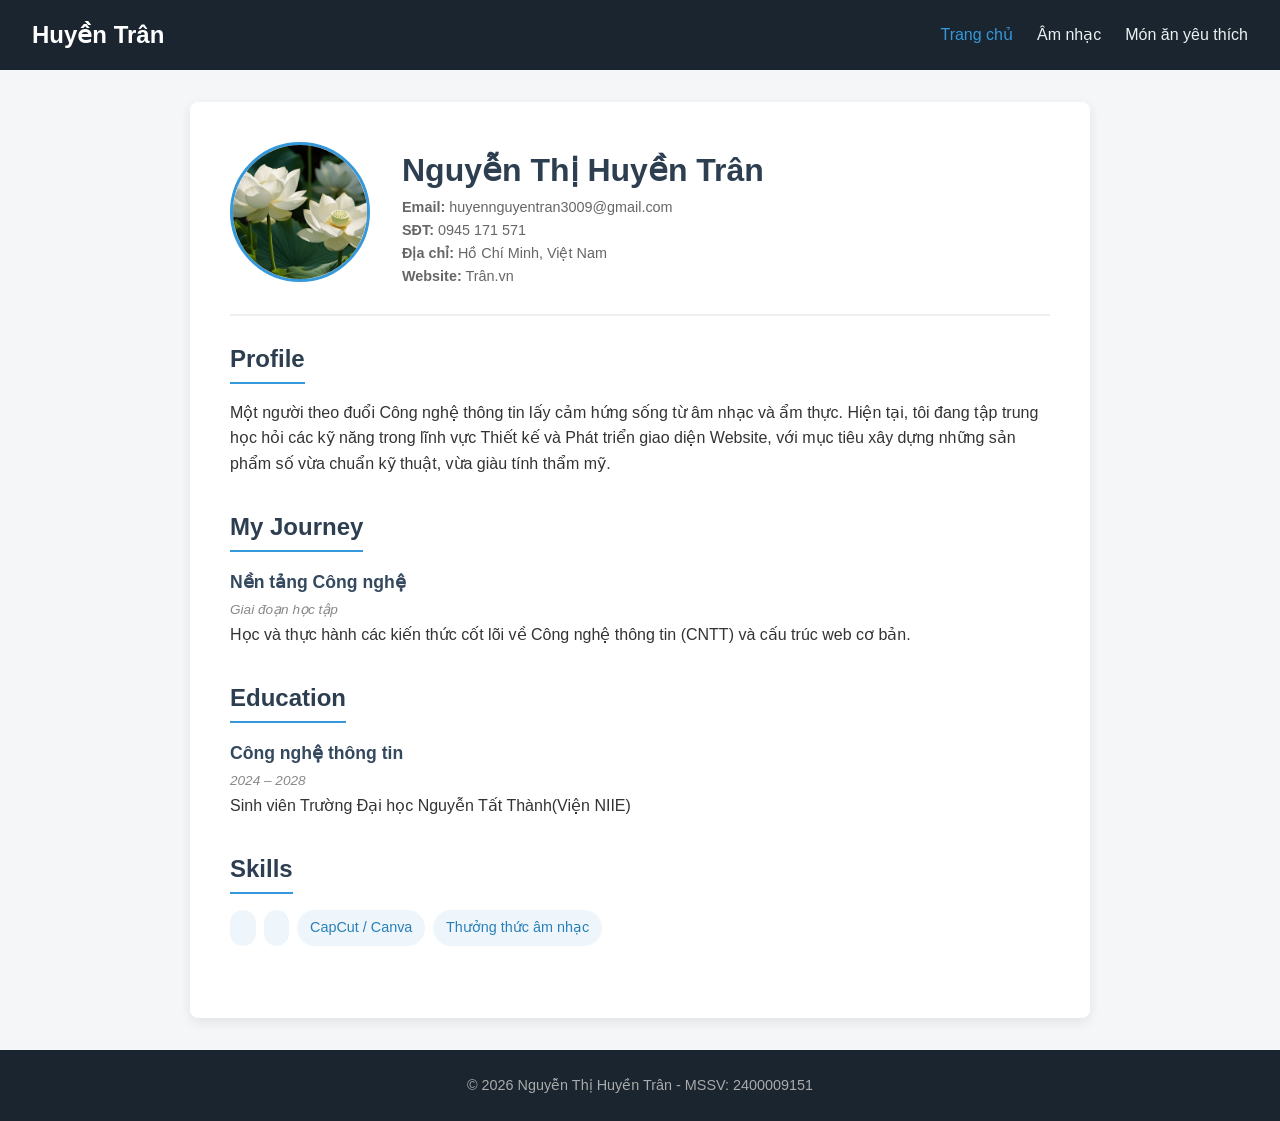
<file: index.html>
<!DOCTYPE html>
<html lang="vi">
  <head>
    <meta charset="UTF-8" />
    <meta name="viewport" content="width=device-width, initial-scale=1.0" />
    <title>Portfolio - Nguyễn Thị Huyền Trân</title>
    <link rel="stylesheet" href="style.css" />
  </head>
  <body>

    <header class="navbar">
      <div class="logo">Huyền Trân</div>
      <nav>
        <ul class="nav-links">
          <li><a href="index.html" class="active">Trang chủ</a></li>
          <li><a href="page2.html">Âm nhạc</a></li>
          <li><a href="page3.html">Món ăn yêu thích</a></li>
        </ul>
      </nav>
    </header>

    <main class="resume-container">
      <div class="resume-grid">
        <section class="profile-header">
          <div class="photo">
            <img src="avatar.jpg" alt="Nguyễn Thị Huyền Trân" />
          </div>
          <div class="header-text">
            <h1>Nguyễn Thị Huyền Trân</h1>
            <div class="contact-info">
              <p><strong>Email:</strong> huyennguyentran3009@gmail.com</p>
              <p><strong>SĐT:</strong> 0945 171 571</p>
              <p><strong>Địa chỉ:</strong> Hồ Chí Minh, Việt Nam</p>
              <p><strong>Website:</strong> Trân.vn</p>
            </div>
          </div>
        </section>

        <section class="section">
          <h2>Profile</h2>
          <p>
            Một người theo đuổi Công nghệ thông tin lấy cảm hứng sống từ âm nhạc và ẩm thực. Hiện tại, tôi đang tập trung học hỏi các kỹ năng trong lĩnh vực Thiết kế và Phát triển giao diện Website, với mục tiêu xây dựng những sản phẩm số vừa chuẩn kỹ thuật, vừa giàu tính thẩm mỹ.
          </p>
        </section>

        <section class="section">
  <h2>My Journey</h2>
  <div class="item">
    <h3>Nền tảng Công nghệ</h3>
    <span class="date">Giai đoạn học tập</span>
    <p>
      Học và thực hành các kiến thức cốt lõi về Công nghệ thông tin (CNTT) và cấu trúc web cơ bản.
    </p>
  </div>
</section>

        <section class="section">
          <h2>Education</h2>
          <div class="item">
            <h3>Công nghệ thông tin</h3>
            <span class="date">2024 – 2028</span>
            <p>Sinh viên Trường Đại học Nguyễn Tất Thành(Viện NIIE)</p>
          </div>
        </section>

        <section class="section skills-section">
          <h2>Skills</h2>
          <ul class="skills-list">
            <li></li>
            <li></li>
            <li>CapCut / Canva </li>
            <li>Thưởng thức âm nhạc</li>
          </ul>
        </section>
      </div>
    </main>

    <footer class="footer">
      <p>© 2026 Nguyễn Thị Huyền Trân - MSSV: 2400009151</p>
    </footer>
  </body>
</html>
</file>
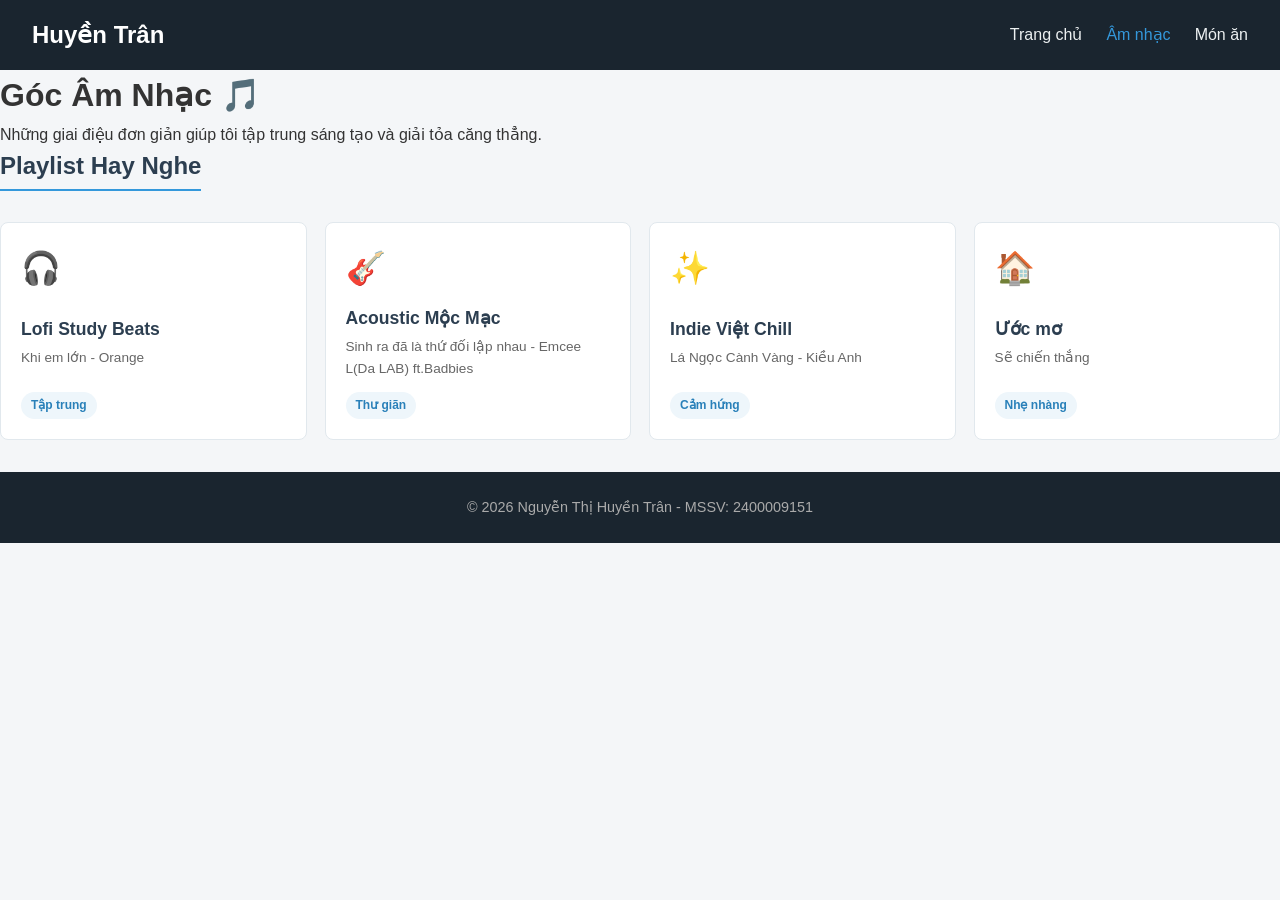
<file: page2.html>
<!DOCTYPE html>
<html lang="vi">
  <head>
    <meta charset="UTF-8" />
    <meta name="viewport" content="width=device-width, initial-scale=1.0" />
    <link rel="stylesheet" href="style.css" />
    <title>Sở thích âm nhạc - Nguyễn Thị Huyền Trân</title>
  </head>
  <body>
    <nav class="navbar">
      <a href="index.html" class="logo">Huyền Trân</a>
      <ul class="nav-links">
        <li><a href="index.html">Trang chủ</a></li>
        <li><a href="page2.html" class="active">Âm nhạc</a></li>
        <li><a href="page3.html">Món ăn</a></li>
      </ul>
    </nav>

    <main class="container">
      <header class="hero">
        <h1>Góc Âm Nhạc 🎵</h1>
        <p>Những giai điệu đơn giản giúp tôi tập trung sáng tạo và giải tỏa căng thẳng.</p>
      </header>

      <section class="section">
        <h2 class="section-title">Playlist Hay Nghe</h2>
        <div class="music-list">
          
          <div class="music-item">
            <div class="music-icon">🎧</div>
            <div class="music-details">
              <h3>Lofi Study Beats</h3>
              <p>Khi em lớn - Orange</p>
            </div>
            <span class="music-tag">Tập trung</span>
          </div>

          <div class="music-item">
            <div class="music-icon">🎸</div>
            <div class="music-details">
              <h3>Acoustic Mộc Mạc</h3>
              <p>Sinh ra đã là thứ đối lập nhau - Emcee L(Da LAB) ft.Badbies</p>
            </div>
            <span class="music-tag">Thư giãn</span>
          </div>

          <div class="music-item">
            <div class="music-icon">✨</div>
            <div class="music-details">
              <h3>Indie Việt Chill</h3>
              <p>Lá Ngọc Cành Vàng - Kiều Anh</p>
            </div>
            <span class="music-tag">Cảm hứng</span>
          </div>

          <div class="music-item">
            <div class="music-icon">🏠</div>
            <div class="music-details">
              <h3>Ước mơ</h3>
              <p>Sẽ chiến thắng</p>
            </div>
            <span class="music-tag">Nhẹ nhàng</span>
          </div>

        </div>
      </section>

    <footer class="footer">
      <p>© 2026 Nguyễn Thị Huyền Trân - MSSV: 2400009151</p>
    </footer>
  </body>
</html>
</file>
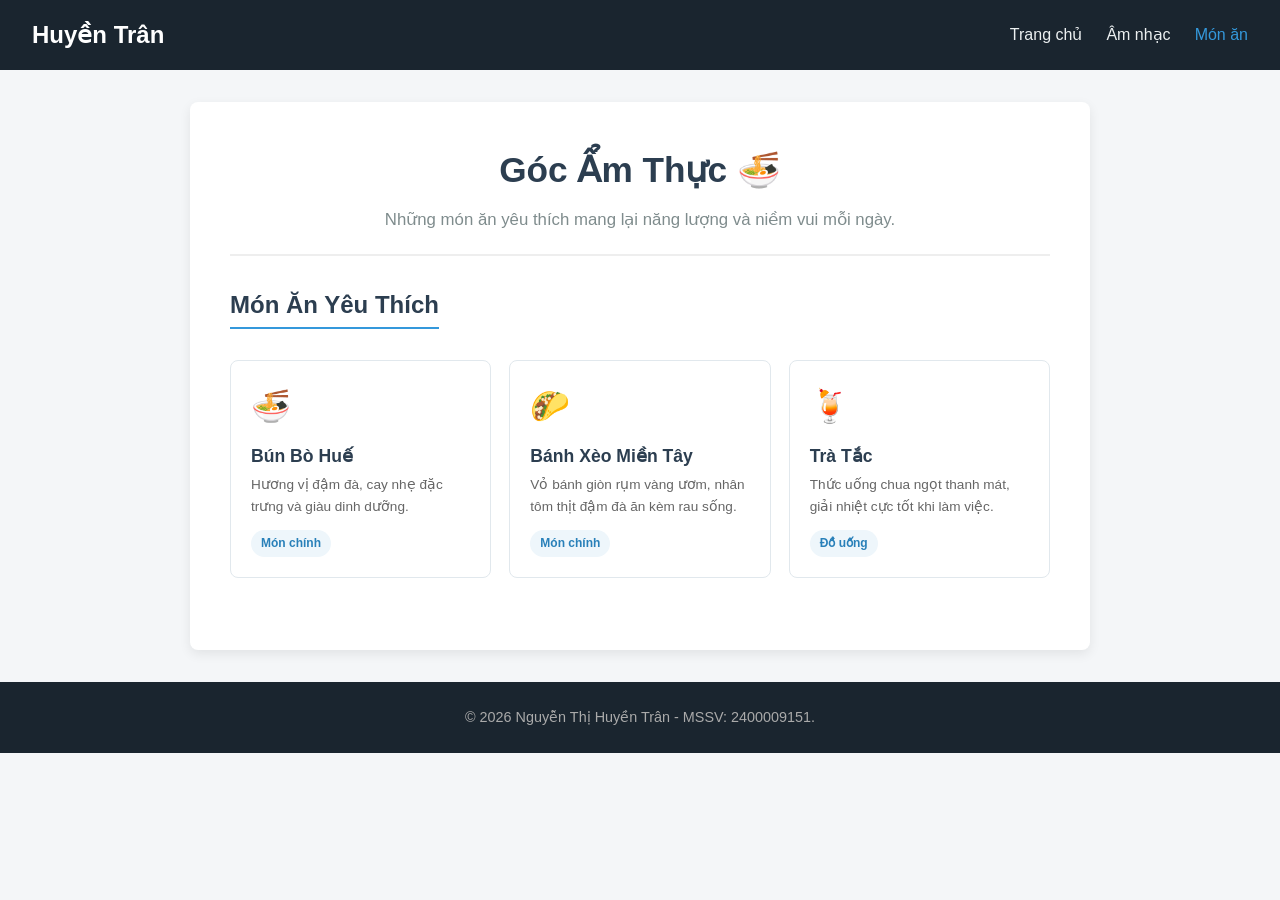
<file: page3.html>
<!DOCTYPE html>
<html lang="vi">
  <head>
    <meta charset="UTF-8" />
    <meta name="viewport" content="width=device-width, initial-scale=1.0" />
    <link rel="stylesheet" href="style.css" />
    <title>Món ăn yêu thích - Nguyễn Thị Huyền Trân</title>
  </head>
  <body>
    <!-- THANH ĐIỀU HƯỚNG (NAVBAR) -->
    <nav class="navbar">
      <a href="index.html" class="logo">Huyền Trân</a>
      <ul class="nav-links">
        <li><a href="index.html">Trang chủ</a></li>
        <li><a href="page2.html">Âm nhạc</a></li>
        <li><a href="page3.html" class="active">Món ăn</a></li>
      </ul>
    </nav>

    <!-- NỘI DUNG CHÍNH (MAIN CONTAINER) -->
    <main class="main-container">
      <!-- BANNER TIÊU ĐỀ -->
      <header class="music-banner">
        <h1>Góc Ẩm Thực 🍜</h1>
        <p>Những món ăn yêu thích mang lại năng lượng và niềm vui mỗi ngày.</p>
      </header>

      <!-- DANH SÁCH MÓN ĂN DẠNG KHUNG (GRID CARDS) -->
      <section class="section">
        <h2>Món Ăn Yêu Thích</h2>
        <div class="card-grid">
          
          <div class="card">
            <div class="music-icon">🍜</div>
            <div class="card-info">
              <h3>Bún Bò Huế</h3>
              <p>Hương vị đậm đà, cay nhẹ đặc trưng và giàu dinh dưỡng.</p>
            </div>
            <span class="music-tag">Món chính</span>
          </div>

          <!-- ĐÃ ĐỔI: Pizza -> Bánh Xèo Miền Tây -->
          <div class="card">
            <div class="music-icon">🌮</div>
            <div class="card-info">
              <h3>Bánh Xèo Miền Tây</h3>
              <p>Vỏ bánh giòn rụm vàng ươm, nhân tôm thịt đậm đà ăn kèm rau sống.</p>
            </div>
            <span class="music-tag">Món chính</span>
          </div>

          <!-- ĐÃ ĐỔI: Trà Sữa -> Trà Tắc -->
          <div class="card">
            <div class="music-icon">🍹</div>
            <div class="card-info">
              <h3>Trà Tắc</h3>
              <p>Thức uống chua ngọt thanh mát, giải nhiệt cực tốt khi làm việc.</p>
            </div>
            <span class="music-tag">Đồ uống</span>
          </div>

          <!-- ĐÃ BỎ: Bánh Tiramisu -->

        </div>
      </section>
    </main>

    <!-- CHÂN TRANG (FOOTER) -->
    <footer class="footer">
      <p>© 2026 Nguyễn Thị Huyền Trân - MSSV: 2400009151.</p>
    </footer>
  </body>
</html>
</file>
<file: style.css>
/* ==========================================
   1. QUY CHUẨN CHUNG (RESET & BASE)
   ========================================== */
* {
  margin: 0;
  padding: 0;
  box-sizing: border-box;
  font-family: 'Segoe UI', Tahoma, Geneva, Verdana, sans-serif;
}

body {
  background-color: #f4f6f8;
  color: #333;
  line-height: 1.6;
}

/* ==========================================
   2. THANH ĐIỀU HƯỚNG (NAVBAR)
   ========================================== */
.navbar {
  display: flex;
  justify-content: space-between;
  align-items: center;
  background-color: #1a252f;
  padding: 1rem 2rem;
  position: sticky;
  top: 0;
  z-index: 100;
}

.navbar .logo {
  color: #fff;
  font-size: 1.5rem;
  font-weight: bold;
  text-decoration: none;
}

.nav-links {
  display: flex;
  list-style: none;
  gap: 1.5rem;
}

.nav-links a {
  color: #ecf0f1;
  text-decoration: none;
  font-weight: 500;
  transition: color 0.3s ease;
}

.nav-links a:hover,
.nav-links a.active {
  color: #3498db;
}

/* ==========================================
   3. KHUNG NỘI DUNG CHÍNH (CONTAINER)
   ========================================== */
.resume-container,
.main-container {
  max-width: 900px;
  margin: 2rem auto;
  background: #fff;
  padding: 2.5rem;
  border-radius: 8px;
  box-shadow: 0 4px 12px rgba(0, 0, 0, 0.08);
}

/* Header Trang 1 (Profile) */
.profile-header {
  display: flex;
  align-items: center;
  gap: 2rem;
  border-bottom: 2px solid #eee;
  padding-bottom: 1.5rem;
  margin-bottom: 1.5rem;
}

.photo img {
  width: 140px;
  height: 140px;
  border-radius: 50%;
  object-fit: cover;
  border: 3px solid #3498db;
}

.header-text h1 {
  font-size: 2rem;
  color: #2c3e50;
}

.subtitle {
  color: #3498db;
  font-weight: 600;
  margin-bottom: 0.5rem;
}

.contact-info p {
  font-size: 0.9rem;
  color: #666;
}

/* Header Trang 2 & 3 (Banner Tiêu đề) */
.music-banner {
  text-align: center;
  padding-bottom: 20px;
  border-bottom: 2px solid #eee;
  margin-bottom: 30px;
}

.music-banner h1 {
  color: #2c3e50;
  font-size: 2.2rem;
  margin-bottom: 8px;
}

.music-banner p {
  color: #7f8c8d;
  font-size: 1.05rem;
}

/* Các section trong bài */
.section {
  margin-bottom: 2rem;
}

.section h2 {
  color: #2c3e50;
  border-bottom: 2px solid #3498db;
  display: inline-block;
  margin-bottom: 1rem;
  padding-bottom: 0.2rem;
}

/* Item Kinh nghiệm & Học vấn */
.item {
  margin-bottom: 1rem;
}

.item h3 {
  font-size: 1.1rem;
  color: #34495e;
}

.item .date {
  font-size: 0.85rem;
  color: #888;
  font-style: italic;
}

/* Danh sách Kỹ năng (Trang 1) */
.skills-list {
  display: flex;
  flex-wrap: wrap;
  gap: 0.5rem;
  list-style: none;
}

.skills-list li {
  background: #eef6fb;
  color: #2980b9;
  padding: 0.4rem 0.8rem;
  border-radius: 20px;
  font-size: 0.9rem;
  font-weight: 500;
}

/* ==========================================
   4. DANH SÁCH DẠNG KHUNG/GRID (CHO TRANG ÂM NHẠC & MÓN ĂN)
   ========================================== */

/* Lưới chứa các khung bài hát/món ăn */
.music-list,
.card-grid {
  display: grid;
  grid-template-columns: repeat(auto-fit, minmax(220px, 1fr));
  gap: 18px;
  margin-top: 15px;
}

/* Từng khung ô tối giản (Không cần ảnh) */
.music-item,
.card {
  display: flex;
  flex-direction: column;
  justify-content: space-between;
  background: #fff;
  border: 1px solid #e1e8ed;
  border-radius: 8px;
  padding: 20px;
  transition: transform 0.3s ease, box-shadow 0.3s ease, border-color 0.3s ease;
  min-height: 140px;
}

/* Hiệu ứng rê chuột nổi khung */
.music-item:hover,
.card:hover {
  transform: translateY(-4px);
  border-color: #3498db;
  box-shadow: 0 8px 20px rgba(0, 0, 0, 0.08);
}

.music-icon {
  font-size: 2rem;
  margin-bottom: 10px;
}

.music-details h3,
.card-info h3 {
  font-size: 1.1rem;
  color: #2c3e50;
  margin-bottom: 4px;
}

.music-details p,
.card-info p {
  font-size: 0.85rem;
  color: #666;
  margin-bottom: 12px;
}

/* Thẻ Nhãn (Tag) trang trí */
.music-tag,
.artist {
  display: inline-block;
  font-size: 0.75rem;
  background: #eef6fb;
  color: #2980b9;
  padding: 4px 10px;
  border-radius: 20px;
  font-weight: 600;
  width: fit-content;
}

/* Danh sách nghệ sĩ dạng chữ */
.artist-list {
  list-style: square;
  padding-left: 20px;
  line-height: 1.8;
  color: #444;
}

/* ==========================================
   5. CHÂN TRANG (FOOTER)
   ========================================== */
.footer {
  text-align: center;
  padding: 1.5rem;
  background-color: #1a252f;
  color: #aaa;
  font-size: 0.9rem;
  margin-top: 2rem;
}

/* ==========================================
   6. RESPONSIVE (MÀN HÌNH NHỎ / MOBILE)
   ========================================== */
@media (max-width: 768px) {
  .navbar {
    flex-direction: column;
    gap: 1rem;
  }

  .profile-header {
    flex-direction: column;
    text-align: center;
  }

  .resume-container,
  .main-container {
    padding: 1.5rem;
    margin: 1rem;
  }

  .skills-list {
    justify-content: center;
  }

  .music-list,
  .card-grid {
    grid-template-columns: 1fr; /* Hiện 1 cột duy nhất trên điện thoại */
  }
}
</file>
